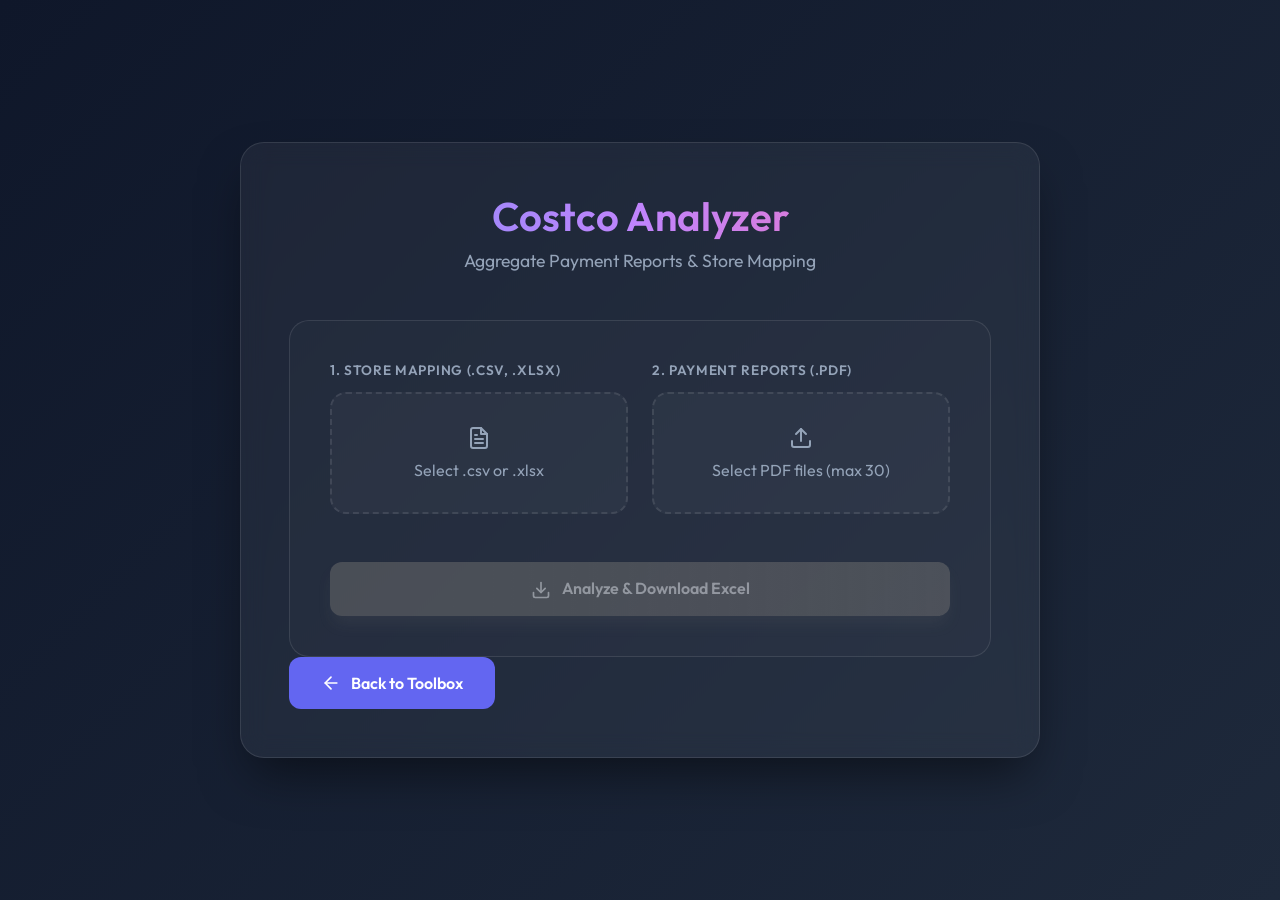
<file: app/templates/work.html>
<!DOCTYPE html>
<html lang="en">
<head>
    <meta charset="UTF-8">
    <meta name="viewport" content="width=device-width, initial-scale=1.0">
    <title>Toolbox | PDF & Store Analysis</title>
    <link rel="preconnect" href="https://fonts.googleapis.com">
    <link rel="preconnect" href="https://fonts.gstatic.com" crossorigin>
    <link href="https://fonts.googleapis.com/css2?family=Outfit:wght@300;400;600&display=swap" rel="stylesheet">
    <style>
        :root {
            --primary: #6366f1;
            --primary-hover: #4f46e5;
            --secondary: #ec4899;
            --secondary-hover: #db2777;
            --bg-gradient: linear-gradient(135deg, #0f172a 0%, #1e293b 100%);
            --glass-bg: rgba(255, 255, 255, 0.05);
            --glass-border: rgba(255, 255, 255, 0.1);
            --text-main: #f8fafc;
            --text-muted: #94a3b8;
            --success: #22c55e;
        }

        * {
            margin: 0;
            padding: 0;
            box-sizing: border-box;
            font-family: 'Outfit', sans-serif;
        }

        body {
            background: var(--bg-gradient);
            color: var(--text-main);
            min-height: 100vh;
            display: flex;
            justify-content: center;
            align-items: center;
            padding: 2rem;
        }

        .container {
            width: 100%;
            max-width: 800px;
            animation: fadeIn 0.8s ease-out;
        }

        @keyframes fadeIn {
            from { opacity: 0; transform: translateY(20px); }
            to { opacity: 1; transform: translateY(0); }
        }

        .card {
            background: var(--glass-bg);
            backdrop-filter: blur(12px);
            -webkit-backdrop-filter: blur(12px);
            border: 1px solid var(--glass-border);
            border-radius: 24px;
            padding: 3rem;
            box-shadow: 0 25px 50px -12px rgba(0, 0, 0, 0.5);
        }

        header {
            text-align: center;
            margin-bottom: 3rem;
        }

        h1 {
            font-size: 2.5rem;
            font-weight: 600;
            margin-bottom: 0.5rem;
            background: linear-gradient(to right, #818cf8, #c084fc, #f472b6);
            -webkit-background-clip: text;
            background-clip: text;
            -webkit-text-fill-color: transparent;
        }

        p.subtitle {
            color: var(--text-muted);
            font-size: 1.1rem;
        }

        .feature-box {
            background: rgba(255, 255, 255, 0.02);
            border-radius: 20px;
            padding: 2.5rem;
            border: 1px solid var(--glass-border);
        }

        h2 {
            font-size: 1.25rem;
            margin-bottom: 2rem;
            color: var(--text-main);
            display: flex;
            align-items: center;
            justify-content: center;
            gap: 12px;
        }

        .form-grid {
            display: grid;
            grid-template-columns: 1fr 1fr;
            gap: 1.5rem;
            margin-bottom: 2rem;
        }

        @media (max-width: 640px) {
            .form-grid {
                grid-template-columns: 1fr;
            }
        }

        .input-group {
            display: flex;
            flex-direction: column;
            gap: 0.8rem;
        }

        .input-label {
            font-size: 0.85rem;
            font-weight: 600;
            color: var(--text-muted);
            text-transform: uppercase;
            letter-spacing: 0.05em;
        }

        .file-input-wrapper {
            position: relative;
            cursor: pointer;
        }

        input[type="file"] {
            position: absolute;
            left: 0;
            top: 0;
            opacity: 0;
            width: 100%;
            height: 100%;
            cursor: pointer;
            z-index: 2;
        }

        .custom-file-btn {
            display: flex;
            flex-direction: column;
            align-items: center;
            justify-content: center;
            gap: 10px;
            background: rgba(255, 255, 255, 0.03);
            border: 2px dashed var(--glass-border);
            border-radius: 16px;
            padding: 2rem;
            color: var(--text-muted);
            transition: all 0.3s ease;
            text-align: center;
        }

        .file-input-wrapper:hover .custom-file-btn {
            border-color: var(--primary);
            background: rgba(99, 102, 241, 0.05);
            color: var(--text-main);
        }

        .file-input-wrapper.active .custom-file-btn {
            border-color: var(--success);
            background: rgba(34, 197, 94, 0.05);
            color: var(--text-main);
        }

        .custom-file-btn svg {
            transition: transform 0.3s ease;
        }

        .file-input-wrapper:hover .custom-file-btn svg {
            transform: translateY(-3px);
        }

        .back-btn {
            display: inline-flex;
            align-items: center;
            gap: 10px;
            padding: 1rem 2rem;
            background: var(--primary);
            color: white;
            text-decoration: none;
            border-radius: 12px;
            font-weight: 600;
            transition: all 0.3s ease;
        }

        .back-btn:hover {
            transform: translateX(-5px);
            filter: brightness(1.1);
            box-shadow: 0 10px 20px rgba(99, 102, 241, 0.3);
        }

        .submit-btn {
            background: linear-gradient(to right, var(--primary), var(--secondary));
            color: white;
            border: none;
            padding: 1rem 2rem;
            border-radius: 12px;
            font-size: 1rem;
            font-weight: 600;
            cursor: pointer;
            transition: all 0.3s cubic-bezier(0.4, 0, 0.2, 1);
            width: 100%;
            margin-top: 1rem;
            box-shadow: 0 10px 15px -3px rgba(99, 102, 241, 0.3);
        }

        .submit-btn:hover:not(:disabled) {
            transform: translateY(-2px);
            box-shadow: 0 20px 25px -5px rgba(99, 102, 241, 0.4);
            filter: brightness(1.1);
        }

        .submit-btn:disabled {
            opacity: 0.5;
            cursor: not-allowed;
            filter: grayscale(1);
        }

        .results-section {
            margin-top: 3rem;
            border-top: 1px solid var(--glass-border);
            padding-top: 2rem;
            animation: fadeIn 0.5s ease-out;
        }

        .result-card {
            background: rgba(255, 255, 255, 0.03);
            border-radius: 16px;
            padding: 1.5rem;
            margin-bottom: 1.5rem;
        }

        .result-header {
            display: flex;
            justify-content: space-between;
            align-items: center;
            margin-bottom: 1rem;
        }

        .file-info {
            display: flex;
            align-items: center;
            gap: 10px;
        }

        .file-total {
            font-weight: 600;
            color: var(--secondary);
        }

        table {
            width: 100%;
            border-collapse: collapse;
            font-size: 0.9rem;
        }

        th {
            text-align: left;
            padding: 1rem;
            color: var(--text-muted);
            border-bottom: 2px solid var(--glass-border);
            font-weight: 600;
            text-transform: uppercase;
            font-size: 0.8rem;
        }

        td {
            padding: 1rem;
            border-bottom: 1px solid var(--glass-border);
        }

        .amount-col {
            text-align: right;
            font-weight: 600;
            color: var(--primary);
        }

        .icon-badge {
            background: rgba(99, 102, 241, 0.1);
            padding: 8px;
            border-radius: 10px;
            color: var(--primary);
            display: inline-flex;
        }

        .status-pill {
            display: inline-block;
            padding: 4px 12px;
            border-radius: 20px;
            font-size: 0.75rem;
            font-weight: 600;
            background: rgba(34, 197, 94, 0.1);
            color: var(--success);
        }
    </style>
</head>
<body>

<div class="container">
    <div class="card">
        <header>
            <h1>Costco Analyzer</h1>
            <p class="subtitle">Aggregate Payment Reports & Store Mapping</p>
        </header>

        <div class="feature-box">
            <form action="/work" method="post" enctype="multipart/form-data" id="analysis-form">
                <div class="form-grid">
                    <!-- Store Data Input -->
                    <div class="input-group">
                        <span class="input-label">1. Store Mapping (.csv, .xlsx)</span>
                        <div class="file-input-wrapper" id="store-wrapper">
                            <div class="custom-file-btn">
                                <svg xmlns="http://www.w3.org/2000/svg" width="24" height="24" viewBox="0 0 24 24" fill="none" stroke="currentColor" stroke-width="2" stroke-linecap="round" stroke-linejoin="round"><path d="M14 2H6a2 2 0 0 0-2 2v16a2 2 0 0 0 2 2h12a2 2 0 0 0 2-2V8z"/><polyline points="14 2 14 8 20 8"/><line x1="16" y1="13" x2="8" y2="13"/><line x1="16" y1="17" x2="8" y2="17"/><polyline points="10 9 9 9 8 9"/></svg>
                                <span id="store-label">Select .csv or .xlsx</span>
                            </div>
                            <input type="file" name="store_file" id="store-input" accept=".csv, .xlsx, application/vnd.openxmlformats-officedocument.spreadsheetml.sheet, application/vnd.ms-excel" required onchange="handleFileChange(this, 'store-label', 'store-wrapper')">
                        </div>
                    </div>

                    <!-- PDF Input -->
                    <div class="input-group">
                        <span class="input-label">2. Payment Reports (.pdf)</span>
                        <div class="file-input-wrapper" id="pdf-wrapper">
                            <div class="custom-file-btn">
                                <svg xmlns="http://www.w3.org/2000/svg" width="24" height="24" viewBox="0 0 24 24" fill="none" stroke="currentColor" stroke-width="2" stroke-linecap="round" stroke-linejoin="round"><path d="M21 15v4a2 2 0 0 1-2 2H5a2 2 0 0 1-2-2v-4"/><polyline points="17 8 12 3 7 8"/><line x1="12" y1="3" x2="12" y2="15"/></svg>
                                <span id="pdf-label">Select PDF files (max 30)</span>
                            </div>
                            <input type="file" name="files" id="pdf-input" multiple accept="application/pdf" required onchange="handleFileChange(this, 'pdf-label', 'pdf-wrapper')">
                        </div>
                    </div>
                </div>

                <button type="submit" class="submit-btn" id="download-btn" disabled>
                    <svg xmlns="http://www.w3.org/2000/svg" width="20" height="20" viewBox="0 0 24 24" fill="none" stroke="currentColor" stroke-width="2" stroke-linecap="round" stroke-linejoin="round" style="margin-right: 8px; vertical-align: middle;"><path d="M21 15v4a2 2 0 0 1-2 2H5a2 2 0 0 1-2-2v-4"/><polyline points="7 10 12 15 17 10"/><line x1="12" y1="15" x2="12" y2="3"/></svg>
                    Analyze & Download Excel
                </button>
            </form>
        </div>
        <a href="/" class="back-btn">
            <svg xmlns="http://www.w3.org/2000/svg" width="20" height="20" viewBox="0 0 24 24" fill="none" stroke="currentColor" stroke-width="2" stroke-linecap="round" stroke-linejoin="round"><line x1="19" y1="12" x2="5" y2="12"/><polyline points="12 19 5 12 12 5"/></svg>
            Back to Toolbox
        </a>
    </div>
</div>

<script>
    const storeInput = document.getElementById('store-input');
    const pdfInput = document.getElementById('pdf-input');
    const downloadBtn = document.getElementById('download-btn');

    function handleFileChange(input, labelId, wrapperId) {
        const label = document.getElementById(labelId);
        const wrapper = document.getElementById(wrapperId);

        if (input.files && input.files.length > 0) {
            if (input.id === 'pdf-input' && input.files.length > 30) {
                label.textContent = 'Too many files (max 30)';
                label.style.color = '#ef4444';
                wrapper.classList.remove('active');
            } else {
                label.textContent = input.files.length === 1 ? input.files[0].name : input.files.length + ' files selected';
                label.style.color = '';
                wrapper.classList.add('active');
            }
        } else {
            label.textContent = input.id === 'store-input' ? 'Select .csv or .xlsx' : 'Select PDF files (max 30)';
            label.style.color = '';
            wrapper.classList.remove('active');
        }

        const hasStore = storeInput.files && storeInput.files.length > 0;
        const pdfCount = pdfInput.files ? pdfInput.files.length : 0;
        const validPdfCount = pdfCount > 0 && pdfCount <= 30;

        downloadBtn.disabled = !hasStore || !validPdfCount;
    }
</script>

</body>
</html>
</file>
